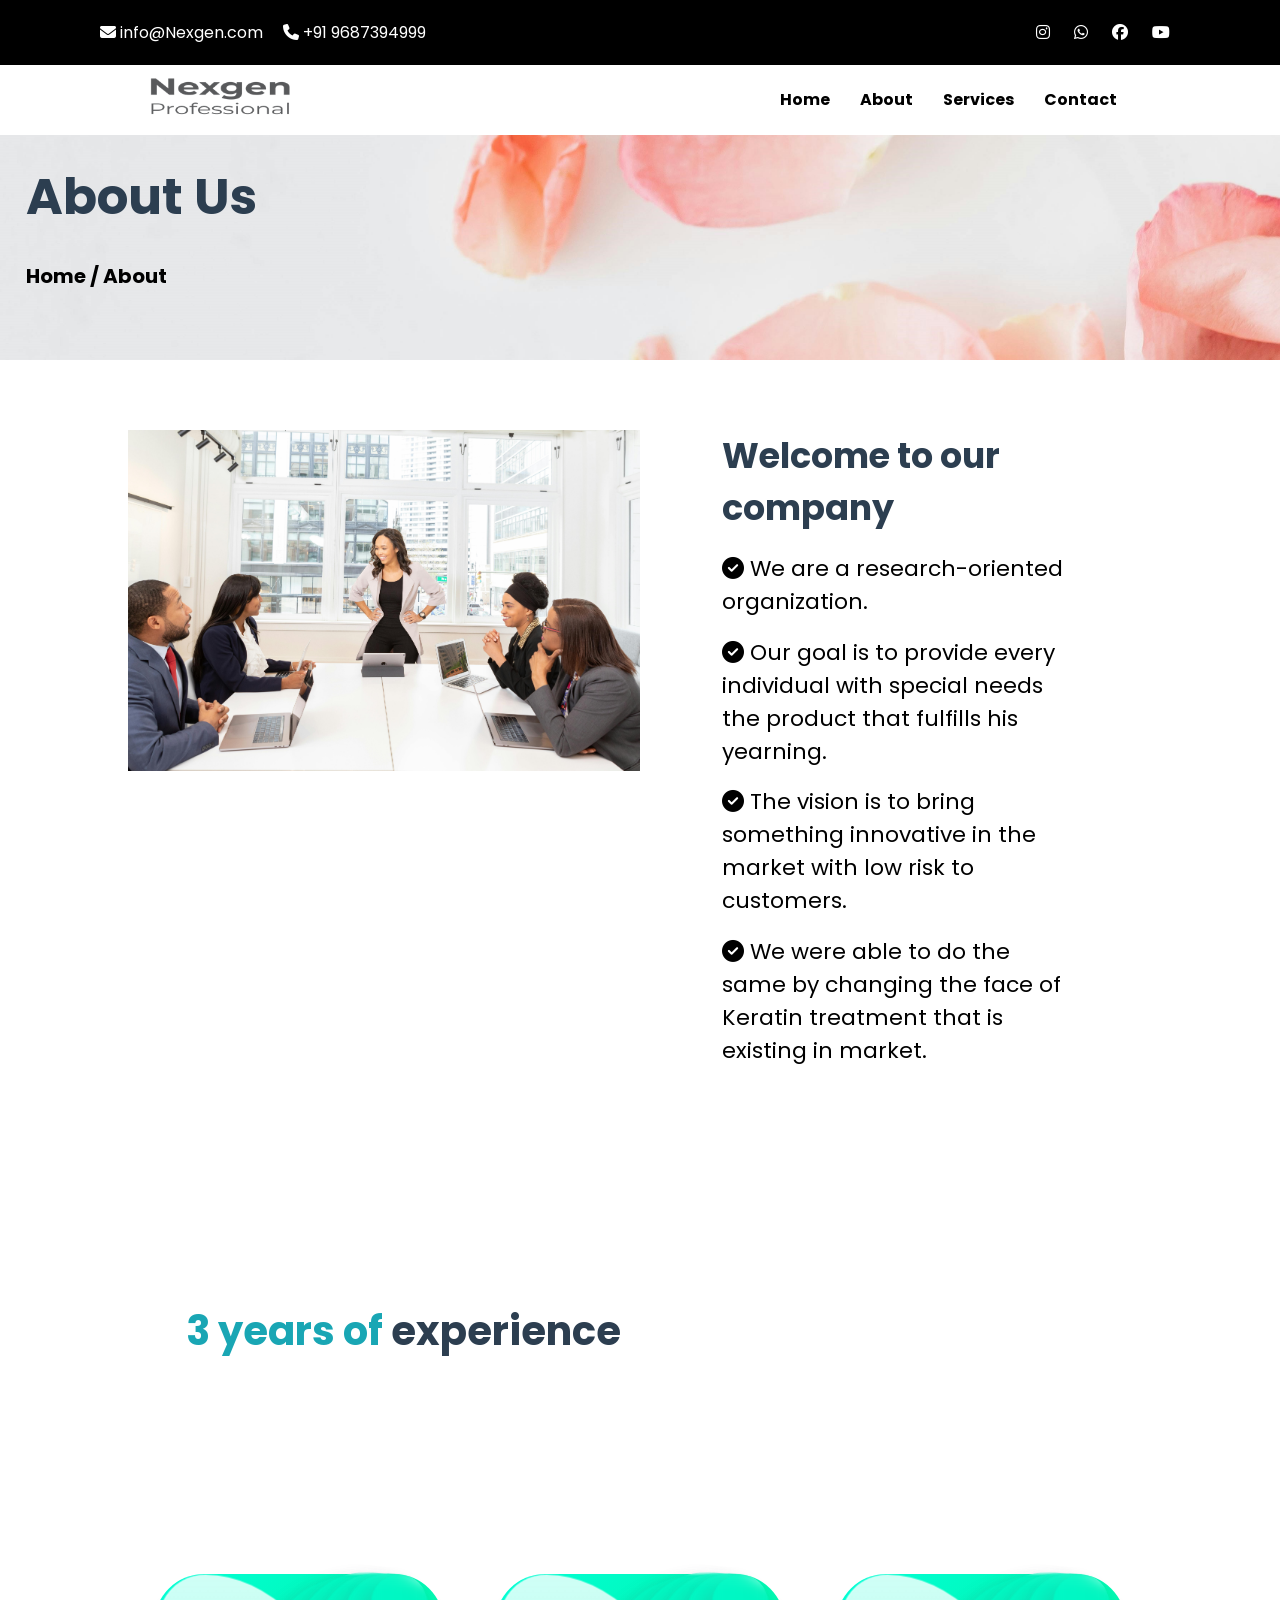
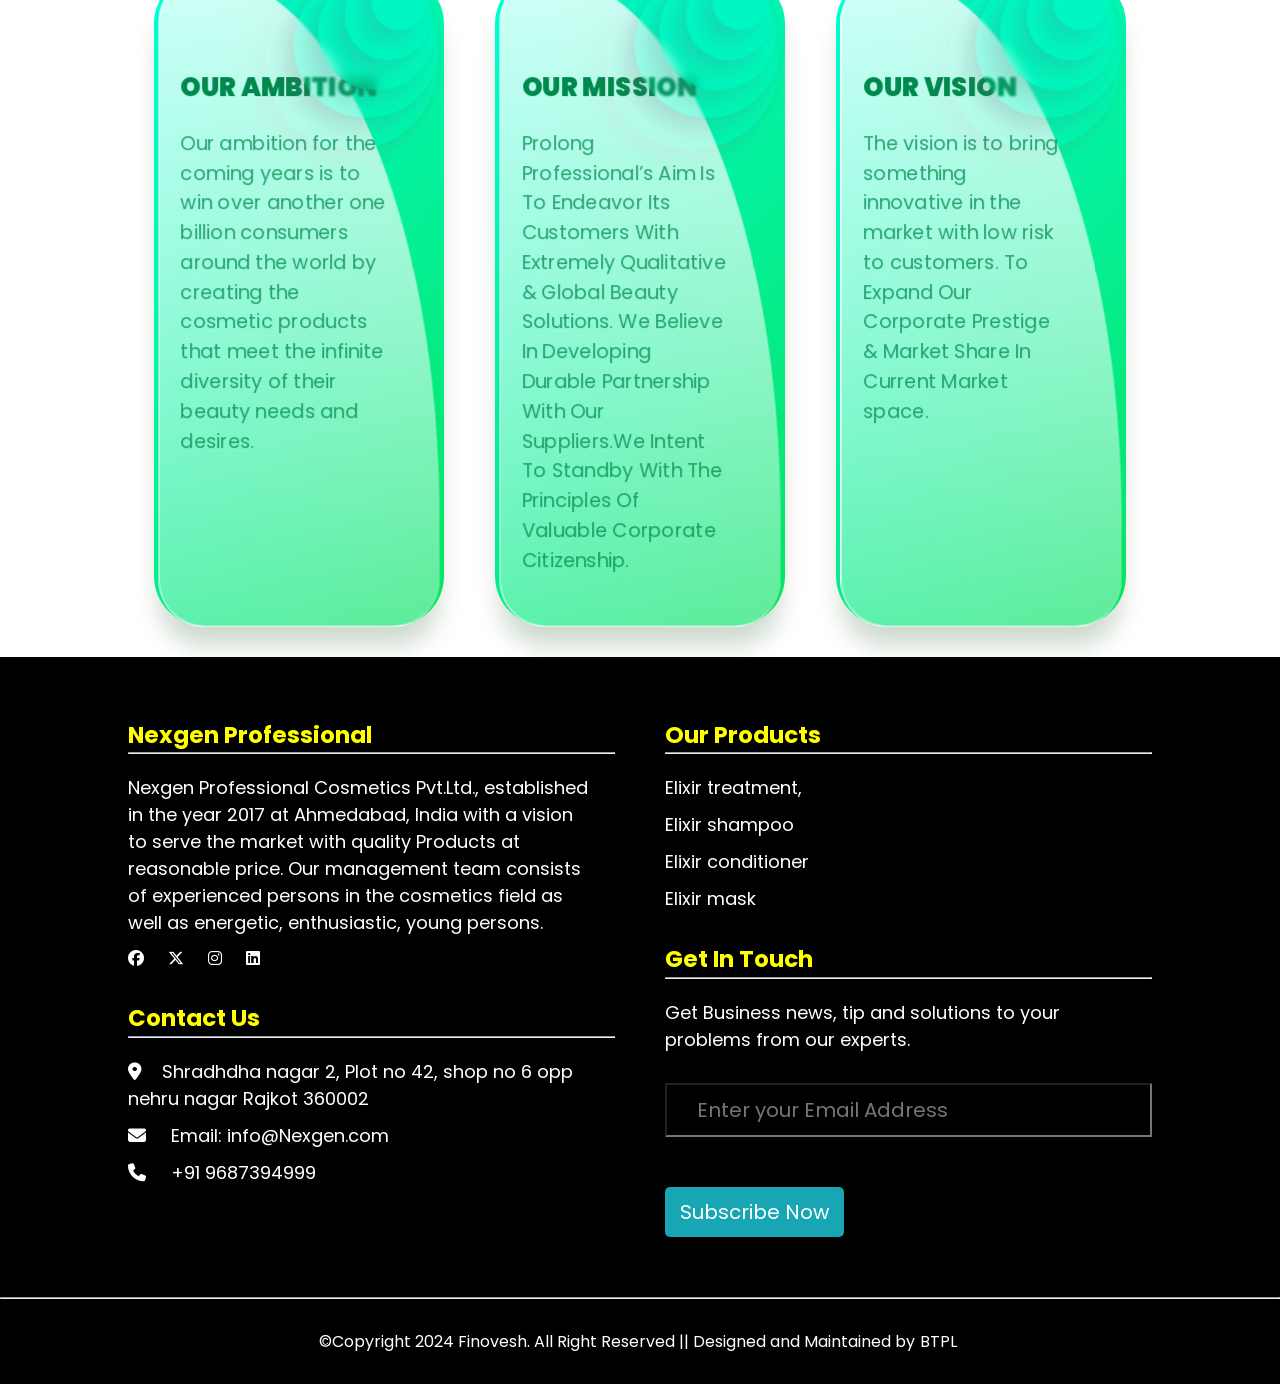
<file: about.html>
<!DOCTYPE html>
<html lang="en">

<head>
    <meta charset="UTF-8">
    <meta name="viewport" content="width=device-width, initial-scale=1.0">
    <title>Nexgen Professional</title>
    <link rel="stylesheet" href="style.css">
    <link rel="stylesheet" href="https://cdnjs.cloudflare.com/ajax/libs/font-awesome/6.6.0/css/all.min.css">
    <link rel="preconnect" href="https://fonts.googleapis.com">
    <link rel="preconnect" href="https://fonts.gstatic.com" crossorigin>

    <link rel="stylesheet" href="./WOW-master/WOW-master/css/libs/animate.css">
    <link rel="stylesheet" href="./WOW-master/WOW-master/css/site.css">

    <link
        href="https://fonts.googleapis.com/css2?family=Poppins:ital,wght@0,100;0,200;0,300;0,400;0,500;0,600;0,700;0,800;0,900;1,100;1,200;1,300;1,400;1,500;1,600;1,700;1,800;1,900&display=swap"
        rel="stylesheet">
</head>

<body>
    <div class="hd-top ">
        <div class="top-cont">
            <p><i class="fa-solid fa-envelope"></i> info@Nexgen.com</p>
            <p><i class="fa-solid fa-phone"></i> +91 9687394999</p>
        </div>
        <div class="top-media">
            <a href="#"><i class="fa-brands fa-instagram"></i></a>
            <a href="#"><i class="fa-brands fa-whatsapp"></i></a>
            <a href="#"><i class="fa-brands fa-facebook"></i></a>
            <a href="#"><i class="fa-brands fa-youtube"></i></a>
        </div>
    </div>


    <div class="container">
        <nav class="navbar">
            <div class="navbar-container">
                <div class="pogo"><img src="Image/logo1.png" alt=""></div>
                <div class="menu-icon" id="menuIcon">
                    <div class="bar"></div>
                    <div class="bar"></div>
                    <div class="bar"></div>
                </div>
                <ul class="nav-menu" id="navMenu">
                    <li><a href="index.html">Home</a></li>
                    <li><a href="about.html">About</a></li>
                    <li><a href="service.html">Services</a></li>
                    <li><a href="contact.html">Contact</a></li>
                </ul>
                <div class="close-icon" id="closeIcon">&#10005;</div>
            </div>
        </nav>
    </div>
    <div class="abt-nav-img">
        <div class="about-nav-section">
            <h1>About Us</h1>
            <p><a href="index.html"> Home </a>/ About</p>
        </div>

    </div>
    <div class="container">
        <div class="abt-2row">
            <div class="abt-2row-img ">
                <!-- <section class="section--blue wow bounceInLeft" data-wow-offset="300"></section> -->
                <img class=" wow bounceInLeft wow fadeInDown" data-wow-delay="2s" src="Image/about-our-company.jpg"
                    alt="">
            </div>
            <div class="abt-2row-contant  wow slideInRight" data-wow-delay="1s">
                <h1>Welcome to our company</h1>
                <p><i class="fa-solid fa-circle-check"></i> We are a research-oriented organization.</p>
                <p><i class="fa-solid fa-circle-check"></i> Our goal is to provide every individual with special needs
                    the product that fulfills his yearning.</p>
                <p><i class="fa-solid fa-circle-check"></i> The vision is to bring something innovative in the market
                    with low risk to customers.</p>
                <p><i class="fa-solid fa-circle-check"></i> We were able to do the same by changing the face of Keratin
                    treatment that is existing in market.</p>
            </div>
        </div>
    </div>

    <div class="experience">
        <div class="container">
            <div class="experience-main">
                <div class="experience-section">
                    <h3>We have over</h3>
                    <h1> <span>3 years of</span> experience</h1>
                </div>
                <div class="experience-icon">
                    <p><i class="fa-solid fa-square-check"></i>1 Brand</p>
                    <p><i class="fa-solid fa-trophy"></i> 6 Products</p>
                    <p><i class="fa-regular fa-face-smile"> </i>5,000 Happy Clients</p>
                </div>
            </div>

        </div>
    </div>


    <div class="container">
        <div class="mission-card">
            <div class="mission-card1">
                <div class="parent">
                    <div class="card">
                        <div class="logo">
                            <span class="circle circle1"></span>
                            <span class="circle circle2"></span>
                            <span class="circle circle3"></span>
                            <span class="circle circle4"></span>
                            <span class="circle circle5">

                            </span>

                        </div>
                        <div class="glass"></div>
                        <div class="content">
                            <span class="title">OUR AMBITION</span>
                            <span class="text">Our ambition for the coming years is to win over another one billion
                                consumers around the world by creating the cosmetic products that meet the infinite
                                diversity of their beauty needs and desires.</span>
                        </div>
                    </div>
                </div>
            </div>
            <div class="mission-card2">
                <div class="parent">
                    <div class="card">
                        <div class="logo">
                            <span class="circle circle1"></span>
                            <span class="circle circle2"></span>
                            <span class="circle circle3"></span>
                            <span class="circle circle4"></span>
                            <span class="circle circle5">

                            </span>

                        </div>
                        <div class="glass"></div>
                        <div class="content">
                            <span class="title">OUR MISSION</span>
                            <span class="text">Prolong Professional’s Aim Is To Endeavor Its Customers With Extremely
                                Qualitative &
                                Global Beauty Solutions. We Believe In Developing Durable Partnership With Our
                                Suppliers.We
                                Intent
                                To Standby With The Principles Of Valuable Corporate Citizenship.</span>
                        </div>
                    </div>
                </div>
            </div>
            <div class="mission-card3">
                <div class="parent">
                    <div class="card">
                        <div class="logo">
                            <span class="circle circle1"></span>
                            <span class="circle circle2"></span>
                            <span class="circle circle3"></span>
                            <span class="circle circle4"></span>
                            <span class="circle circle5">

                            </span>

                        </div>
                        <div class="glass"></div>
                        <div class="content">
                            <span class="title">OUR VISION</span>
                            <span class="text">The vision is to bring something innovative in the market with low risk
                                to
                                customers.
                                To Expand Our Corporate Prestige & Market Share In Current Market space.</span>
                        </div>
                    </div>
                </div>
            </div>


        </div>
    </div>











    <footer>
        <div class="container-footer">
            <div class="lasts-container">
                <div class="responsive-1">
                    <div class="footer-section">
                        <div class="footer-part1">
                            <h1>Nexgen Professional</h1>
                            <hr>
                            <p>Nexgen Professional Cosmetics Pvt.Ltd., established in the year 2017 at Ahmedabad,
                                India
                                with a
                                vision to serve the market with quality Products at reasonable price. Our management
                                team
                                consists
                                of experienced persons in the cosmetics field as well as energetic, enthusiastic,
                                young
                                persons.
                            </p>
                            <i class="fa-brands fa-facebook"></i>
                            <i class="fa-brands fa-x-twitter"></i>
                            <i class="fa-brands fa-instagram"></i>
                            <i class="fa-brands fa-linkedin"></i>
                        </div>
                    </div>
                    <div class="footer-section">
                        <div class="footer-part1">
                            <h1>Contact Us</h1>
                            <hr>
                            <p><i class="fa-solid fa-location-dot"></i>Shradhdha nagar 2, Plot no 42, shop no 6 opp
                                nehru nagar Rajkot 360002</p>
                            <p><i class="fa-solid fa-envelope"></i> Email: info@Nexgen.com</p>
                            <p><i class="fa-solid fa-phone"></i> +91 9687394999</p>
                        </div>
                    </div>
                </div>
                <div class="responsive-2">
                    <div class="footer-section">
                        <div class="footer-part1">
                            <h1>Our Products</h1>
                            <hr>
                            <p>Elixir treatment,</p>
                            <p>Elixir shampoo</p>
                            <p>Elixir conditioner</p>
                            <p>Elixir mask</p>
                        </div>
                    </div>
                    <div class="footer-section">
                        <div class="footer-part1">
                            <h1>Get In Touch</h1>
                            <hr>
                            <p>Get Business news, tip and solutions to your problems from our experts.</p>
                            <input type="text" placeholder="Enter your Email Address">
                            <button type="submit" class="btn-button">Subscribe Now </button>
                        </div>
                    </div>
                </div>
            </div>


        </div>

        <hr>
        <div class="container">
            <div class="footer-row">
                <p>©Copyright 2024 Finovesh. All Right Reserved || Designed and Maintained by <a
                        href="https://bhoomitechzone.in/"> BTPL</a></p>
            </div>
        </div>
    </footer>

    <script>
        document.addEventListener('DOMContentLoaded', () => {
            const menuIcon = document.getElementById('menuIcon');
            const navMenu = document.getElementById('navMenu');
            const closeIcon = document.getElementById('closeIcon');

            menuIcon.addEventListener('click', () => {
                navMenu.classList.toggle('active');
                closeIcon.style.display = 'block';
            });

            closeIcon.addEventListener('click', () => {
                navMenu.classList.remove('active');
                closeIcon.style.display = 'none';
            });
        });

    </script>


    <script src="./WOW-master/WOW-master/dist/wow.js"></script>
    <script>
        wow = new WOW(
            {
                animateClass: 'animated',
                offset: 100,
                callback: function (box) {
                    console.log("WOW: animating <" + box.tagName.toLowerCase() + ">")
                }
            }
        );
        wow.init();
        document.getElementById('moar').onclick = function () {
            var section = document.createElement('section');
            section.className = 'section--purple wow fadeInDown';
            this.parentNode.insertBefore(section, this);
        };
    </script>

</body>

</html>
</file>
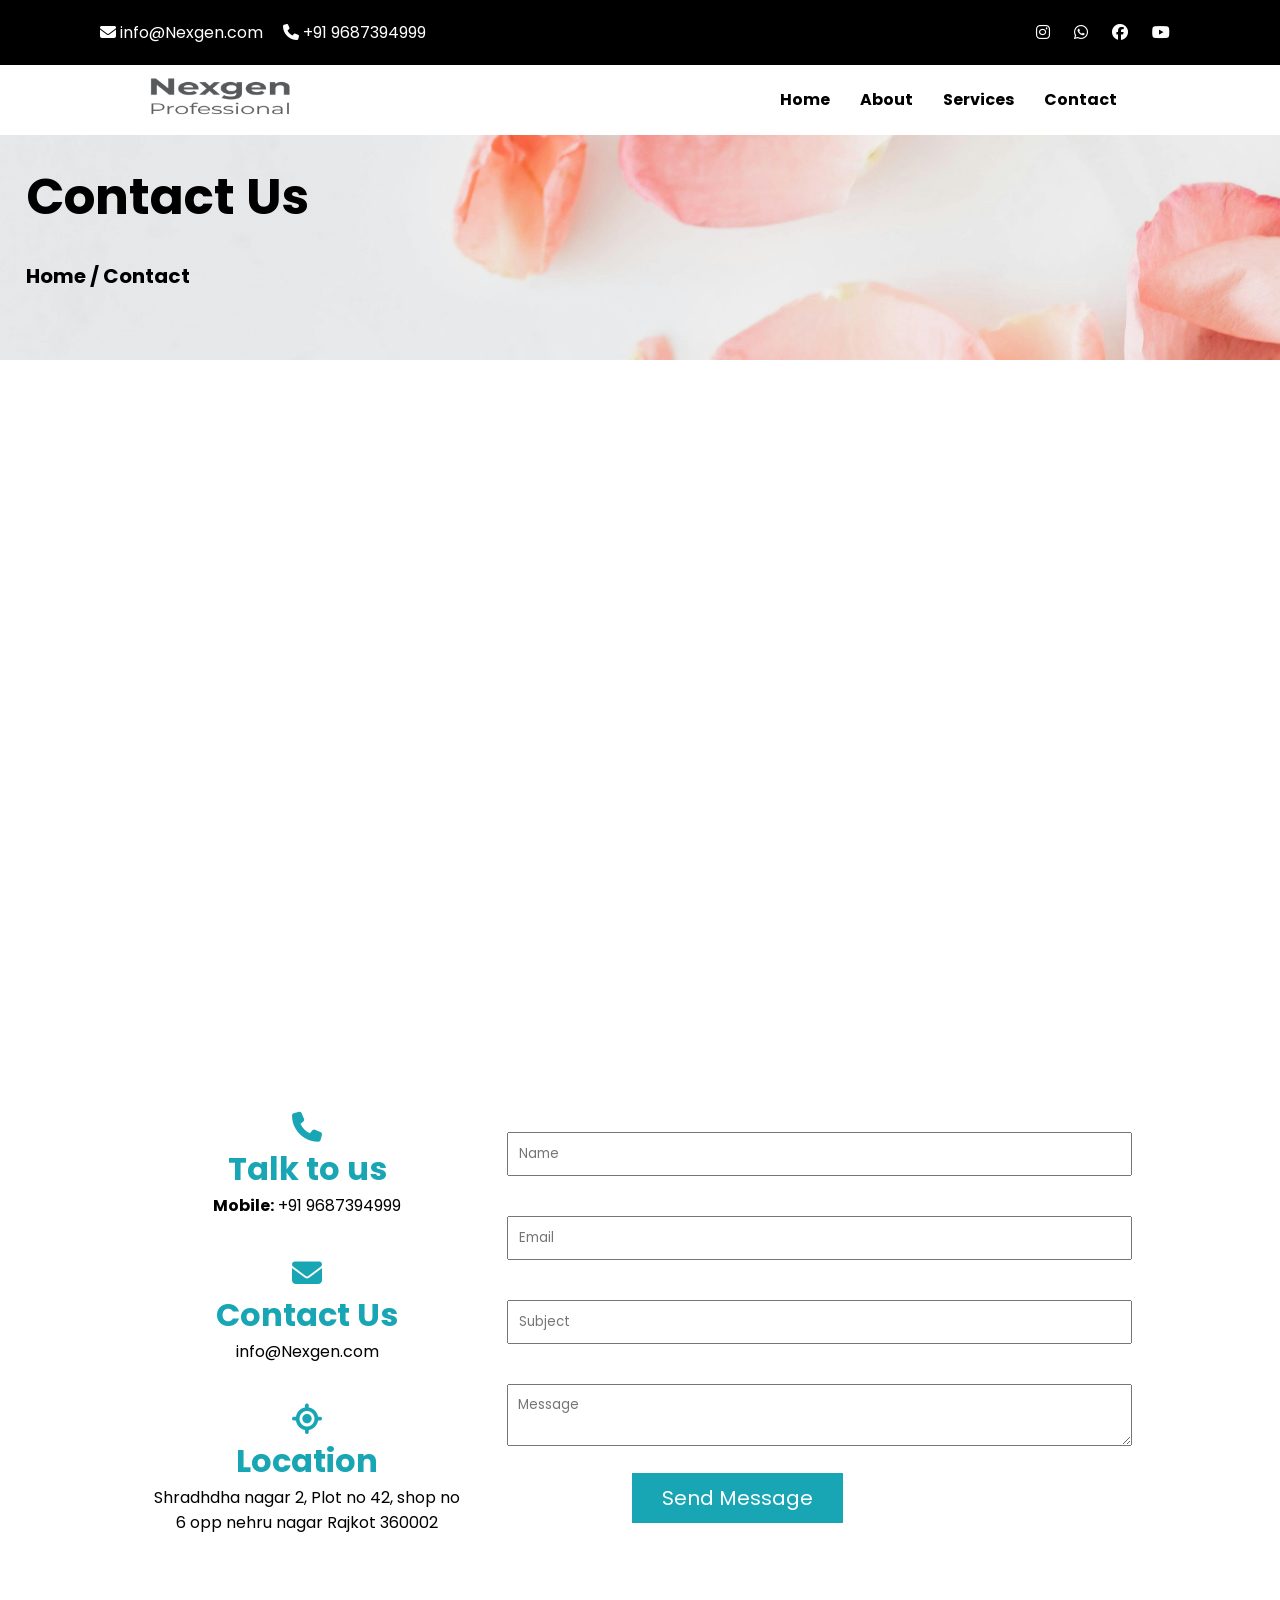
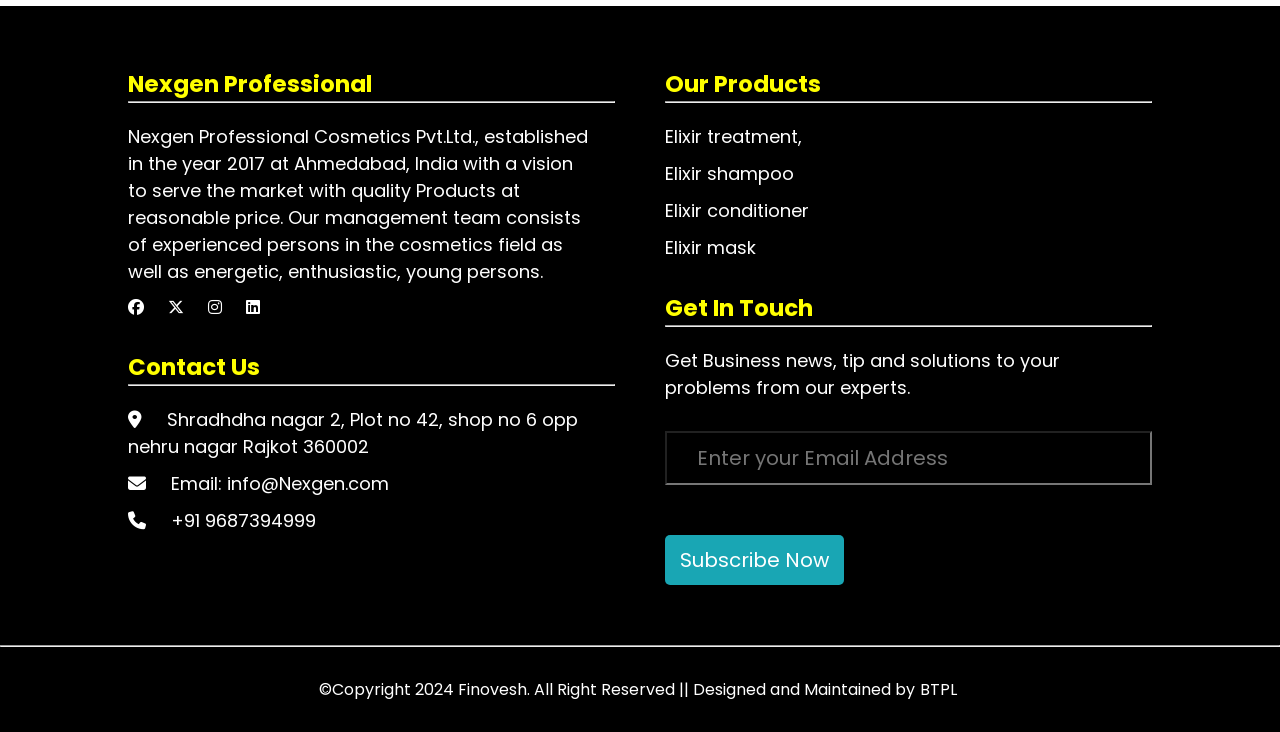
<file: contact.html>
<!DOCTYPE html>
<html lang="en">

<head>
    <meta charset="UTF-8">
    <meta name="viewport" content="width=device-width, initial-scale=1.0">
    <title>Nexgen Professional</title>
    <link rel="stylesheet" href="style.css">
    <link rel="stylesheet" href="https://cdnjs.cloudflare.com/ajax/libs/font-awesome/6.6.0/css/all.min.css">
    <link rel="preconnect" href="https://fonts.googleapis.com">
    <link rel="preconnect" href="https://fonts.gstatic.com" crossorigin>
    <link
        href="https://fonts.googleapis.com/css2?family=Poppins:ital,wght@0,100;0,200;0,300;0,400;0,500;0,600;0,700;0,800;0,900;1,100;1,200;1,300;1,400;1,500;1,600;1,700;1,800;1,900&display=swap"
        rel="stylesheet">
</head>

<body>

    <div class="hd-top ">
        <div class="top-cont">
            <p><i class="fa-solid fa-envelope"></i> info@Nexgen.com</p>
            <p><i class="fa-solid fa-phone"></i> +91 9687394999</p>
        </div>
        <div class="top-media">
            <a href="#"><i class="fa-brands fa-instagram"></i></a>
            <a href="#"><i class="fa-brands fa-whatsapp"></i></a>
            <a href="#"><i class="fa-brands fa-facebook"></i></a>
            <a href="#"><i class="fa-brands fa-youtube"></i></a>
        </div>
    </div>


    <div class="container">
        <nav class="navbar">
            <div class="navbar-container">
                <div class="pogo"><img src="Image/logo1.png" alt=""></div>
                <div class="menu-icon" id="menuIcon">
                    <div class="bar"></div>
                    <div class="bar"></div>
                    <div class="bar"></div>
                </div>
                <ul class="nav-menu" id="navMenu">
                    <li><a href="index.html">Home</a></li>
                    <li><a href="about.html">About</a></li>
                    <li><a href="service.html">Services</a></li>
                    <li><a href="contact.html">Contact</a></li>
                </ul>
                <div class="close-icon" id="closeIcon">&#10005;</div>
            </div>
        </nav>
    </div>
    <div class="abt-nav-img">
        <div class="about-nav-section">
            <h1>Contact Us</h1>
            <p><a href="index.html"> Home </a>/ Contact</p>
        </div>

    </div>

    <iframe
        src="https://www.google.com/maps/embed?pb=!1m18!1m12!1m3!1d3692.499679907966!2d70.80047361552714!3d22.25905411149722!2m3!1f0!2f0!3f0!3m2!1i1024!2i768!4f13.1!3m3!1m2!1s0x3959cbb6ca441c23%3A0xae779221118779bf!2sShraddha%20park%202%20main%20road!5e0!3m2!1sen!2sin!4v1727860801570!5m2!1sen!2sin"
        width="800" height="600" style="border:0;" allowfullscreen="" loading="lazy"
        referrerpolicy="no-referrer-when-downgrade"></iframe>

    <div class="container">
        <div class="contact-section">
            <div class="contact-part1">
                <div class="phone-content">
                    <i class="fa-solid fa-phone"></i>
                    <h1>Talk to us</h1>
                    <p><span>Mobile:</span> +91 9687394999</p>
                </div>
                <div class="phone-content">
                    <i class="fa-solid fa-envelope"></i>
                    <h1>Contact Us</h1>
                    <p> info@Nexgen.com</p>
                </div>
                <div class="phone-content">
                    <i class="fa-solid fa-location-crosshairs"></i>
                    <h1>Location</h1>
                    <p> Shradhdha nagar 2, Plot no 42, shop no 6 opp nehru nagar Rajkot 360002</p>
                </div>
            </div>
            <div class="contact-part2">
                <div class="contact-form">
                    <input type="text" placeholder="Name">
                    <input type="email" placeholder="Email">
                    <input type="text" placeholder="Subject">
                    <div class="textarea_control">
                        <textarea id="address" name="address" row="4" cols="50" placeholder="Message"></textarea>
                    </div>
                    <button class="contact-send">Send Message</button>
                </div>
            </div>
        </div>
    </div>


    <footer>
        <div class="container-footer">
            <div class="lasts-container">
                <div class="responsive-1">
                    <div class="footer-section">
                        <div class="footer-part1">
                            <h1>Nexgen Professional</h1>
                            <hr>
                            <p>Nexgen Professional Cosmetics Pvt.Ltd., established in the year 2017 at Ahmedabad,
                                India
                                with a
                                vision to serve the market with quality Products at reasonable price. Our management
                                team
                                consists
                                of experienced persons in the cosmetics field as well as energetic, enthusiastic,
                                young
                                persons.
                            </p>
                            <i class="fa-brands fa-facebook"></i>
                            <i class="fa-brands fa-x-twitter"></i>
                            <i class="fa-brands fa-instagram"></i>
                            <i class="fa-brands fa-linkedin"></i>
                        </div>
                    </div>
                    <div class="footer-section">
                        <div class="footer-part1">
                            <h1>Contact Us</h1>
                            <hr>
                            <p><i class="fa-solid fa-location-dot"></i> Shradhdha nagar 2, Plot no 42, shop no 6 opp
                                nehru nagar Rajkot 360002</p>
                            <p><i class="fa-solid fa-envelope"></i> Email: info@Nexgen.com</p>
                            <p><i class="fa-solid fa-phone"></i> +91 9687394999</p>
                        </div>
                    </div>
                </div>
                <div class="responsive-2">
                    <div class="footer-section">
                        <div class="footer-part1">
                            <h1>Our Products</h1>
                            <hr>
                            <p>Elixir treatment,</p>
                            <p>Elixir shampoo</p>
                            <p>Elixir conditioner</p>
                            <p>Elixir mask</p>
                        </div>
                    </div>
                    <div class="footer-section">
                        <div class="footer-part1">
                            <h1>Get In Touch</h1>
                            <hr>
                            <p>Get Business news, tip and solutions to your problems from our experts.</p>
                            <input type="text" placeholder="Enter your Email Address">
                            <button type="submit" class="btn-button">Subscribe Now </button>
                        </div>
                    </div>
                </div>
            </div>


        </div>

        <hr>
        <div class="container">
            <div class="footer-row">
                <p>©Copyright 2024 Finovesh. All Right Reserved || Designed and Maintained by <a
                        href="https://bhoomitechzone.in/"> BTPL</a></p>
            </div>
        </div>
    </footer>

    <script>
        document.addEventListener('DOMContentLoaded', () => {
            const menuIcon = document.getElementById('menuIcon');
            const navMenu = document.getElementById('navMenu');
            const closeIcon = document.getElementById('closeIcon');

            menuIcon.addEventListener('click', () => {
                navMenu.classList.toggle('active');
                closeIcon.style.display = 'block';
            });

            closeIcon.addEventListener('click', () => {
                navMenu.classList.remove('active');
                closeIcon.style.display = 'none';
            });
        });

    </script>

</body>

</html>
</file>
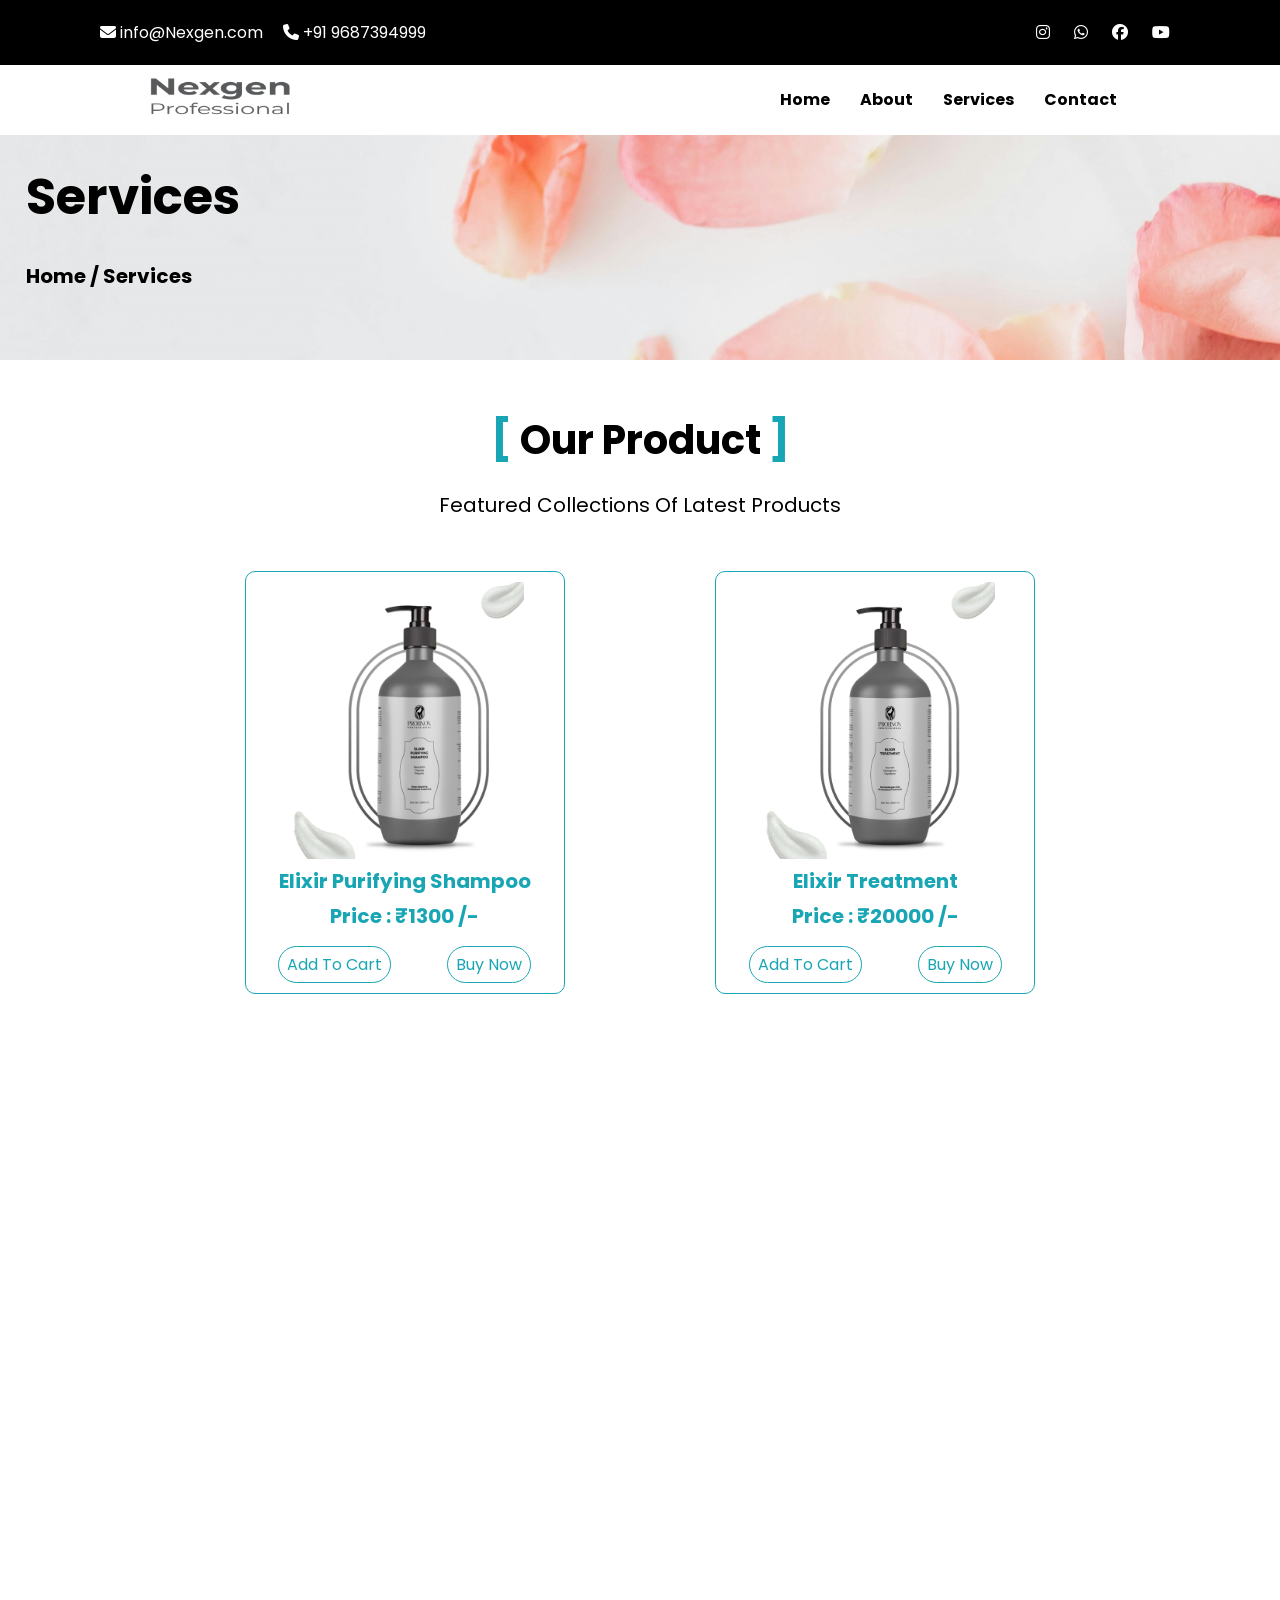
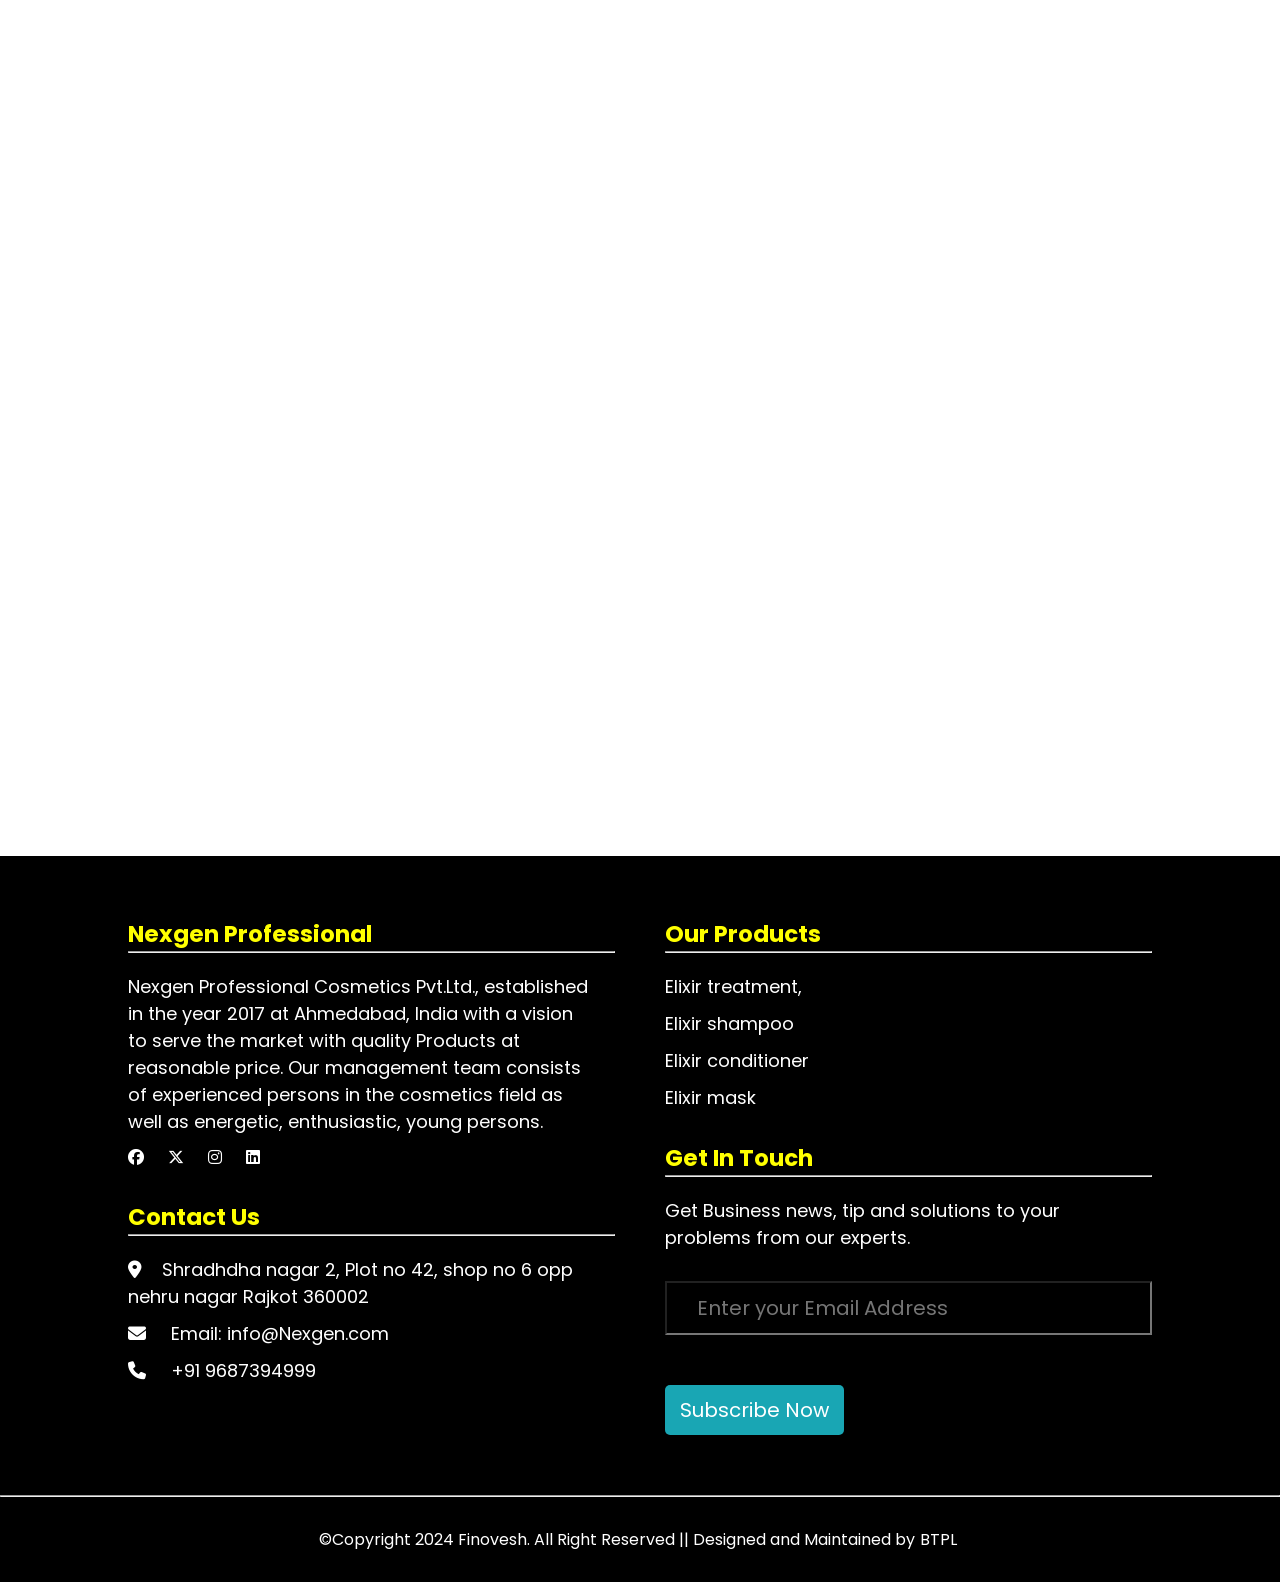
<file: service.html>
<!DOCTYPE html>
<html lang="en">

<head>
    <meta charset="UTF-8">
    <meta name="viewport" content="width=device-width, initial-scale=1.0">
    <title>Nexgen Professional</title>
    <link rel="stylesheet" href="style.css">
    <link rel="stylesheet" href="https://cdnjs.cloudflare.com/ajax/libs/font-awesome/6.6.0/css/all.min.css">
    <link rel="preconnect" href="https://fonts.googleapis.com">
    <link rel="preconnect" href="https://fonts.gstatic.com" crossorigin>
    <link
        href="https://fonts.googleapis.com/css2?family=Poppins:ital,wght@0,100;0,200;0,300;0,400;0,500;0,600;0,700;0,800;0,900;1,100;1,200;1,300;1,400;1,500;1,600;1,700;1,800;1,900&display=swap"
        rel="stylesheet">

    <link href="https://unpkg.com/aos@2.3.1/dist/aos.css" rel="stylesheet">

</head>

<body>
    <div class="hd-top ">
        <div class="top-cont">
            <p><i class="fa-solid fa-envelope"></i> info@Nexgen.com</p>
            <p><i class="fa-solid fa-phone"></i> +91 9687394999</p>
        </div>
        <div class="top-media">
            <a href="#"><i class="fa-brands fa-instagram"></i></a>
            <a href="#"><i class="fa-brands fa-whatsapp"></i></a>
            <a href="#"><i class="fa-brands fa-facebook"></i></a>
            <a href="#"><i class="fa-brands fa-youtube"></i></a>
        </div>
    </div>


    <div class="container">
        <nav class="navbar">
            <div class="navbar-container">
                <div class="pogo"><img src="Image/logo1.png" alt=""></div>
                <div class="menu-icon" id="menuIcon">
                    <div class="bar"></div>
                    <div class="bar"></div>
                    <div class="bar"></div>
                </div>
                <ul class="nav-menu" id="navMenu">
                    <li><a href="index.html">Home</a></li>
                    <li><a href="about.html">About</a></li>
                    <li><a href="service.html">Services</a></li>
                    <li><a href="contact.html">Contact</a></li>
                </ul>
                <div class="close-icon" id="closeIcon">&#10005;</div>
            </div>
        </nav>
    </div>
    <div class="abt-nav-img">
        <div class="about-nav-section">
            <h1>Services</h1>
            <p><a href="index.html"> Home </a>/ Services</p>
        </div>

    </div>




    <div class="container">
        <div class="product-section">
            <div class="product-title">
                <h1><span>[</span> Our Product <span>]</span></h1>
                <p>Featured Collections Of Latest Products</p>
            </div>

            <!-----------------------------------------Product Section Start--------------------------->


            <div class="prod-list">
                <div class="product-items">
                    <!--------------------------------------Product 1--------------------------->
                    <div class="product-box" data-aos="fade-down" data-aos-easing="linear" data-aos-duration="1500">
                        <img src="Image/bri2.png" width="80%" alt="">
                        <h3>Elixir Purifying Shampoo</h3>
                        <h3>Price : ₹1300 /-</h3>
                        <div class="btn-part">
                            <button class="butt">Add To Cart</button>
                            <button class="butt">Buy Now</button>
                        </div>
                    </div>
                    <!--------------------------------------Product 1 end----------------------->
                    <!--------------------------------------Product 2--------------------------->
                    <div class="product-box" data-aos="fade-down" data-aos-easing="linear" data-aos-duration="1500">
                        <img src="Image/bri1.png" width="80%" alt="">
                        <h3>Elixir Treatment</h3>
                        <h3>Price : ₹20000 /-</h3>
                        <div class="btn-part">
                            <button class="butt">Add To Cart</button>
                            <button class="butt">Buy Now</button>
                        </div>
                    </div>
                    <!--------------------------------------Product 2 end----------------------->
                    <!--------------------------------------Product 3--------------------------->
                    <div class="product-box" data-aos="fade-down" data-aos-easing="linear" data-aos-duration="1500">
                        <img src="Image/bri3.png" width="80%" alt="">
                        <h3>Elixir Shampoo (1000ml)</h3>
                        <h3>Price : ₹2100 /-</h3>
                        <div class="btn-part">
                            <button class="butt">Add To Cart</button>
                            <button class="butt">Buy Now</button>
                        </div>
                    </div>
                    <div class="product-box" data-aos="fade-down" data-aos-easing="linear" data-aos-duration="1500">
                        <img src="Image/bri3.png" width="80%" alt="">
                        <h3>Elixir Shampoo (300ml)</h3>
                        <h3>Price : ₹1000 /-</h3>
                        <div class="btn-part">
                            <button class="butt">Add To Cart</button>
                            <button class="butt">Buy Now</button>
                        </div>
                    </div>
                    <!----------------------------------Product 3 end--------------------------->
                    <!--------------------------------------Product 4--------------------------->
                    <div class="product-box" data-aos="fade-down" data-aos-easing="linear" data-aos-duration="1500">
                        <img src="Image/bri4.png" width="80%" alt="">
                        <h3>Elixir Conditioner (1000ml)</h3>
                        <h3>Price : ₹2100 /-</h3>
                        <div class="btn-part">
                            <button class="butt">Add To Cart</button>
                            <button class="butt">Buy Now</button>
                        </div>
                    </div>

                    <div class="product-box" data-aos="fade-down" data-aos-easing="linear" data-aos-duration="1500">
                        <img src="Image/bri4.png" width="80%" alt="">
                        <h3>Elixir Conditioner (300ml)</h3>
                        <h3>Price : ₹1000 /-</h3>
                        <div class="btn-part">
                            <button class="butt">Add To Cart</button>
                            <button class="butt">Buy Now</button>
                        </div>
                    </div>
                    <!--------------------------------------Product 4 end--------------------------->
                    <!--------------------------------------Product 5--------------------------->
                    <div class="product-box" data-aos="fade-down" data-aos-easing="linear" data-aos-duration="1500">
                        <img src="Image/bri5.png" width="80%" alt="">
                        <h3>Elixir Argan Mask (250ml)</h3>
                        <h3>Price : ₹900 /-</h3>
                        <div class="btn-part">
                            <button class="butt">Add To Cart</button>
                            <button class="butt">Buy Now</button>
                        </div>
                    </div>
                    <!--------------------------------------Product 5 end--------------------------->
                    <!--------------------------------------Product 5--------------------------->
                    <div class="product-box" data-aos="fade-down" data-aos-easing="linear" data-aos-duration="1500">>
                        <img src="Image/bri5.png" width="80%" alt="">
                        <h3>Elixir Argan Mask (500ml)</h3>
                        <h3>Price : ₹1600 /-</h3>
                        <div class="btn-part">
                            <button class="butt">Add To Cart</button>
                            <button class="butt">Buy Now</button>
                        </div>
                    </div>
                    <!--------------------------------------Product 5 end--------------------------->

                </div>
            </div>
            <!-----------------------------------------Product Section End-------------------------->




        </div>
    </div>



    <!-- <div class="btn"><a href="product.php">For More Products →</a></div> -->






    <footer>
        <div class="container-footer">
            <div class="lasts-container">
                <div class="responsive-1">
                    <div class="footer-section">
                        <div class="footer-part1">
                            <h1>Nexgen Professional</h1>
                            <hr>
                            <p>Nexgen Professional Cosmetics Pvt.Ltd., established in the year 2017 at Ahmedabad,
                                India
                                with a
                                vision to serve the market with quality Products at reasonable price. Our management
                                team
                                consists
                                of experienced persons in the cosmetics field as well as energetic, enthusiastic,
                                young
                                persons.
                            </p>
                            <i class="fa-brands fa-facebook"></i>
                            <i class="fa-brands fa-x-twitter"></i>
                            <i class="fa-brands fa-instagram"></i>
                            <i class="fa-brands fa-linkedin"></i>
                        </div>
                    </div>
                    <div class="footer-section">
                        <div class="footer-part1">
                            <h1>Contact Us</h1>
                            <hr>
                            <p><i class="fa-solid fa-location-dot"></i>Shradhdha nagar 2, Plot no 42, shop no 6 opp
                                nehru nagar Rajkot 360002</p>
                            <p><i class="fa-solid fa-envelope"></i> Email: info@Nexgen.com</p>
                            <p><i class="fa-solid fa-phone"></i> +91 9687394999</p>
                        </div>
                    </div>
                </div>
                <div class="responsive-2">
                    <div class="footer-section">
                        <div class="footer-part1">
                            <h1>Our Products</h1>
                            <hr>
                            <p>Elixir treatment,</p>
                            <p>Elixir shampoo</p>
                            <p>Elixir conditioner</p>
                            <p>Elixir mask</p>
                        </div>
                    </div>
                    <div class="footer-section">
                        <div class="footer-part1">
                            <h1>Get In Touch</h1>
                            <hr>
                            <p>Get Business news, tip and solutions to your problems from our experts.</p>
                            <input type="text" placeholder="Enter your Email Address">
                            <button type="submit" class="btn-button">Subscribe Now </button>
                        </div>
                    </div>
                </div>
            </div>


        </div>

        <hr>
        <div class="container">
            <div class="footer-row">
                <p>©Copyright 2024 Finovesh. All Right Reserved || Designed and Maintained by <a
                        href="https://bhoomitechzone.in/"> BTPL</a></p>
            </div>
        </div>
    </footer>

    <script>
        document.addEventListener('DOMContentLoaded', () => {
            const menuIcon = document.getElementById('menuIcon');
            const navMenu = document.getElementById('navMenu');
            const closeIcon = document.getElementById('closeIcon');

            menuIcon.addEventListener('click', () => {
                navMenu.classList.toggle('active');
                closeIcon.style.display = 'block';
            });

            closeIcon.addEventListener('click', () => {
                navMenu.classList.remove('active');
                closeIcon.style.display = 'none';
            });
        });

    </script>
    <script src="https://unpkg.com/aos@2.3.1/dist/aos.js"></script>

    <script>
        AOS.init();
    </script>

</body>

</html>
</file>
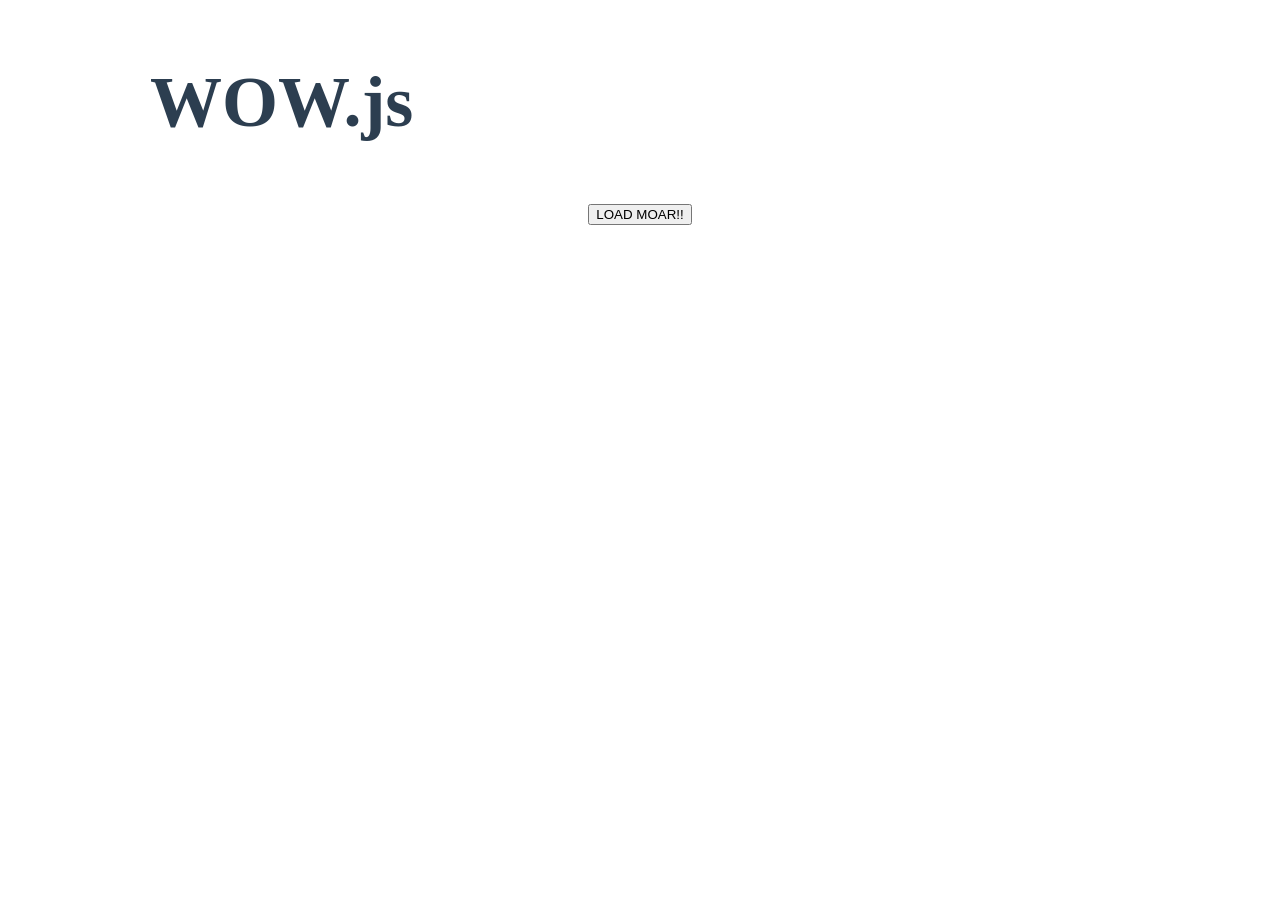
<file: WOW-master/WOW-master/demo.html>
<!doctype html>

<html lang="en">

<head>
  <meta charset="utf-8">
  <title>WOW</title>
  <link rel="stylesheet" href="css/libs/animate.css">
  <link rel="stylesheet" href="css/site.css">
  <style>
    .wow:first-child {
      visibility: hidden;
    }
  </style>
  <!--[if IE]>
    <script src="http://html5shiv.googlecode.com/svn/trunk/html5.js"></script>
  <![endif]-->
</head>

<body>
  <div id="container">
    <header>
      <h1>WOW.js</h1>
    </header>
    <div id="main">
      <section class="wow fadeInDown" style="background-color: #f1c40f;"></section>
      <section class="wow pulse" style="background-color: #e74c3c;" data-wow-iteration="infinite"
        data-wow-duration="1500ms"></section>
      <section class="section--purple wow slideInRight" data-wow-delay="2s"></section>
      <section class="section--blue wow bounceInLeft" data-wow-offset="300"></section>
      <section class="section--green wow slideInLeft" data-wow-duration="4s"></section>
      <button id="moar">LOAD MOAR!!</button>
    </div>
  </div>
  <script src="dist/wow.js"></script>
  <script>
    wow = new WOW(
      {
        animateClass: 'animated',
        offset: 100,
        callback: function (box) {
          console.log("WOW: animating <" + box.tagName.toLowerCase() + ">")
        }
      }
    );
    wow.init();
    document.getElementById('moar').onclick = function () {
      var section = document.createElement('section');
      section.className = 'section--purple wow fadeInDown';
      this.parentNode.insertBefore(section, this);
    };
  </script>
</body>

</html>
</file>
<file: style.css>
@import url('https://fonts.googleapis.com/css2?family=Poppins:ital,wght@0,100;0,200;0,300;0,400;0,500;0,600;0,700;0,800;0,900;1,100;1,200;1,300;1,400;1,500;1,600;1,700;1,800;1,900&display=swap');


* {
    margin: 0;
    padding: 0;
    box-sizing: border-box;
    font-family: "Poppins", system-ui;
}

.hd-top {
    display: flex;
    justify-content: space-between;
    padding: 20px 100px;
    color: white;
    background-color: rgb(0, 0, 0);
}

.top-cont {
    display: flex;
    justify-content: space-between;
    gap: 20px;
}

.top-media a {
    padding: 0px 10px;
    color: white;
}

.top-media a:hover {
    color: rgb(0, 255, 229);
    transition: 0.5s;
}

.top-cont p:hover {
    color: rgb(0, 255, 229);
}

@media (max-width:777px) {
    .hd-top {
        padding: 8px;
    }

    .top-media {
        display: none;
    }

    .container {
        width: 100% !important;
        margin: 0 10px;
    }

    .logo-photo {
        padding: 0 10px;
    }

    .start-row .toggle-btn {
        display: block;
        padding: 0 10px;
    }

    .start-row ul a {
        display: none;
    }
}

.container {
    width: 80%;
    margin: 0 auto;
}

body {
    margin: 0;
    font-family: Arial, sans-serif;
}

.container {
    width: 80%;
    margin: 0 auto;
}

.navbar {
    background-color: white;
    color: black;
    padding: 10px 20px;
    position: relative;
}

.navbar-container {
    display: flex;
    justify-content: space-between;
    align-items: center;
}

.pogo img {
    width: 65%;
}



.menu-icon {
    display: none;
    cursor: pointer;
    flex-direction: column;
}

.menu-icon .bar {
    background-color: black;
    height: 3px;
    width: 25px;
    margin: 3px 0;
}

.nav-menu {
    list-style: none;
    display: flex;
    margin: 0;
    padding: 0;
}

.nav-menu li {
    margin: 0 15px;
}

.nav-menu a {
    color: black;
    text-decoration: none;
    font-weight: bold;
}

.close-icon {
    display: none;
}

/* Mobile Styles */
@media (max-width: 768px) {
    .nav-menu {
        display: none;
        position: absolute;
        top: 50px;
        right: 20px;
        background-color: #ffffff;
        flex-direction: column;
        width: 200px;
        border-radius: 5px;
        padding: 10px 0;
    }

    .nav-menu.active {
        display: flex;
    }

    .nav-menu li {
        margin: 10px 0;
        text-align: center;
    }

    .menu-icon {
        display: flex;
    }

    .close-icon {
        display: none;
        position: absolute;
        top: 10px;
        right: 20px;
        font-size: 30px;
        cursor: pointer;
    }

    .nav-menu.active+.close-icon {
        display: block;
    }
}


/* !--------------------------  navbar end ----------------------! */

.logo-photo img {
    width: 120px;
}

.imageslider {
    background-image: url(Image/banner-01.jpg);
    width: 100%;

    background-size: 100% 100%;
    box-shadow: rgba(255, 0, 0, 0.35) 0px 5px 15px;
    animation: changeimage 10s ease-in-out infinite;
}

@keyframes changeimage {
    0% {
        background-image: url(Image/Hair/hair-02.jpg);
    }

    25% {
        background-image: url(Image/Hair/hair-03.jpg);
    }

    75% {
        background-image: url(Image/Hair/hair-04.jpg);
    }

    100% {
        background-image: url(Image/Hair/hair-06.jpg);
    }
}

/* .imageslider {
    padding-top: 10vh;
    padding-left: 50px;
} */

/* .slider-p {
    width: 50%;
}

.imageslider h1 {
    font-size: 50px;
    padding-top: 40px;
}

.slider-p p {
    color: black;
    font-size: 20px;
    margin: 30px 0;
}

button {
    color: rgb(255, 255, 255);
    font-size: 30px;
    background-color: #19A6B4;
    padding: 8px 20px;
    outline: none;
    border: none;
    border-radius: 10px;
    box-shadow: rgba(0, 0, 0, 0.25) 0px 54px 55px, rgba(0, 0, 0, 0.12) 0px -12px 30px, rgba(0, 0, 0, 0.12) 0px 4px 6px, rgba(0, 0, 0, 0.17) 0px 12px 13px, rgba(0, 0, 0, 0.09) 0px -3px 5px;
}

button:hover {
    background-color: red;
    scale: 1.05;
} */


.slider-p p {
    margin-top: 2%;
    font-size: 20px;
    width: 40%;
}

.slider-p h1 {
    padding: 10% 0 0 0;
    width: 67%;
    font-size: 45px;
}

.more-btn {
    padding: 10px 35px;
    margin: 3% 0;
    color: white;
    background-color: #19A6B4;
    border: none;
    border-radius: 5px;
    font-size: 15px;
}

.more-btn:hover {
    background-color: red;
    scale: 1.05;
}

/* !------------------------Responisve imageslider (Tab)--------------------------! */

@media (max-width:779px) {
    .slider-p h1 {
        padding-left: 5%;
        font-size: 30px;
    }

    .slider-p p {
        font-size: 15px;
        padding-left: 5%;
    }

    .more-btn {
        margin-left: 5%;
    }
}

/* !------------------Hero Section-------------------------! */

.hero {
    background-color: #F4F4F4;
}

.hero-row {
    display: flex;
    justify-content: space-around;
    /* align-items: center; */
    width: 100%;
}

.hero-1 {
    width: 50%;
    padding: 10px 10px 10px 40px;
    color: black;
}

.hero-2 {
    width: 50%;
}

.hero-1 h1 {
    font-size: 45px;
    margin: 30px 0 0;
}

.hero-1 h3 {
    font-size: 100%;
    margin-top: 15px;
    line-height: 25px;
}

.hero-1 p {
    margin: 10px 0;
    line-height: 25px;
}

.hero-2 img {
    width: 100%;
}




/* !------------------------Responisve imageslider (Tab)--------------------------! */

@media (max-width:947px) {
    .hero-row {
        flex-wrap: wrap;
    }

    .hero-1 {
        width: 100%;
    }

    .hero-2 {
        width: 100%;
    }

    .hero-1 h1 {
        font-size: 30px;

    }

    .hero-1 h3 {
        font-size: 15px;
    }

    .hero-1 p {
        font-size: 12px;
    }
}

.after {
    text-align: center;
    margin-top: 30px;
}

.after-row {
    max-width: 80%;
    margin: 0 auto;
}

.after-photo-1 {
    justify-content: space-between;
    display: flex;
}

.after-photo-1 img {
    width: 50%;
    padding: 20px;
    border-radius: 73px;

}

.after-photo-1 img:hover {
    scale: 1.05;
}

/* !---------------------After & Before (End)--------------------------! */

.experience {
    background-image: url(Image/office-background.jpg);
    height: 40vh;
    background-attachment: fixed;
}

.experience img {
    width: 100%;
}

.experience-main {
    display: flex;
    justify-content: space-around;
    align-items: center;
    padding-top: 50px;
}

.experience-section {
    color: #ffffff;
}

.experience-section h3 {
    font-size: 40px;
}

.experience-section h1 {
    font-size: 40px;
}

.experience-section h1 span {
    color: #19A6B4;
}

.experience-icon p {
    color: white;
    display: flex;
    flex-wrap: wrap;
    gap: 30px;
    padding: 10px 0;
    font-size: 30px;
}

.experience-icon p:hover {
    scale: 1.05;
}

@media (max-width:835px) {
    .experience-main {
        flex-wrap: wrap;
        padding: 30px;
    }

    .experience-section {
        width: 500px;
        text-align: center;
    }

    .experience-icon {
        width: 500px;
        padding-top: 30px;
    }

    .experience-section h1 {
        font-size: 20px;
    }

    .experience-icon p {
        font-size: 20px;
        padding-left: 20%;
    }
}

@media (max-width:375px) {
    .experience-section h3 {
        font-size: 35px;
    }

    .experience-icon {
        width: 500px;
        padding-top: 13px;
    }

    .experience-icon p {
        font-size: 16px;
        padding-left: 20%;
    }
}

/* 
!----------------------product shop (start)---------------------------------! */

.product-title {
    text-align: center;
    margin-top: 50px;
}

.product-title h1 {
    font-size: 40px;
}

.product-title span {
    color: #19A6B4;
}

.product-title p {
    margin-top: 20px;
    font-size: 20px;
}

.product-img {
    display: flex;
    justify-content: space-around;
    padding-top: 50px;
}

.product-img img:hover {
    scale: 1.05;
}

.product-img1 {
    text-align: center;
}

.product-img1 h2 {
    margin: 10px;
}

.product-img1 a {
    display: inline;
    text-align: center;
    font-size: 20px;
    background-color: #19A6B4;
    border-radius: 5px;
    padding: 5px 20px;
    text-decoration: none;
    color: white;
}

.product-img1 a:hover {
    background-color: red;
    scale: 1.05;
}

.btn-shop {
    color: white;
    background-color: #19A6B4;
    border-radius: 5px;
    padding: 10px 20px;
    border: none;
}

.btn-shop:hover {
    background-color: red;
    scale: 1.05;
}


/* !-------------------------Responsive product shop --------------------! */


@media (max-width:988px) {
    .product-img {
        display: flex;
        flex-wrap: wrap;
        gap: 25px;
    }
}


/* 
!----------------------------last hero------------------------! */

.container {
    width: 80%;
    margin: 0 auto;
}


.last {
    background-color: white;
    margin-top: 30px;
    display: flex;
    justify-content: space-around;
    align-items: center;
}

.last-span span {
    background-color: rgba(0, 0, 0, 0.533);
    padding: 25px;
    color: rgb(255, 255, 255);
    margin-left: 30px;
}

.last-photo {
    width: 50%;

}



.last-section {
    width: 40%;
    margin: 20px auto;
}

.last-section h1 {
    margin-top: 20%;
    font-size: 50px;
    color: #19A6B4;
    font-weight: bold;
}

.last-section p {
    font-size: 20px;
    margin-bottom: 60px;
}

.btn-shop {
    font-size: 30px;
    margin: 10% 20% auto;

}


/* !-------------------------Responsive Last section--------------------! */

@media (max-width:931px) {
    .last {
        display: flex;
        flex-wrap: wrap;
        margin-top: -20px;
    }

    .last-photo {
        width: 100%;
    }

    .btn-shop {
        margin: 56px;
    }

    .last-span span {
        margin-left: 12px;
    }

    .last-section {
        width: 80%;
        text-align: center;
        margin: 0;
    }

    .last-section h1 {
        font-size: 33px;
    }

    .last-section p {
        font-size: 15px;
    }

    .btn-shop {
        font-size: 20px;
    }

    .last-span span {
        padding: 18px;
    }
}


/* !------------------------------- Footer------------------------! */

footer {
    background-color: black;
    /* background-repeat: no-repeat; */
}

.lasts-container {
    display: flex;
    justify-content: space-evenly;
    color: white;
    gap: 50px;
    width: 100%;
}

.responsive-1 {
    width: 50%;
    margin-top: 61px;
}

.responsive-2 {
    width: 50%;
    margin-top: 61px;
}

.footer-part1 {
    margin-bottom: 30px;
}

.footer-part1 h1 {
    font-size: 23px;
    color: yellow;
}

.footer-part1 hr {
    margin-bottom: 20px;
}

.footer-part1 p {
    font-size: 18px;
    margin-bottom: 10px;
    padding-right: 20px;
}

.footer-part1 i {
    letter-spacing: 20px;
}

.footer-part1 i:hover {
    color: #19A6B4;
}


.footer-part1 input {
    font-size: 20px;
    padding: 10px 5px 10px 30px;
    margin-bottom: 20px;
    background-color: rgba(245, 245, 220, 0);
    color: white;
    margin-right: 30px;
}

.btn-button {
    font-size: 20px;
    color: white;
    background-color: #19A6B4;
    border: none;
    padding: 10px 15px;
    border-radius: 5px;
}

.btn-button:hover {
    background-color: red;
    scale: 1.05;
}

.footer-row p {
    color: white;
    padding: 30px;
    display: flex;
    justify-content: center;
}

.footer-row a {
    color: white;
    text-decoration: none;
    margin: 0 5px;
}

.footer-row a:hover {
    scale: 1.05;
}

.container-footer {
    width: 80%;
    margin: 0 auto;
}


@media (max-width:1221px) {
    .lasts-container {
        display: flex;
        flex-wrap: wrap;
        justify-content: center;
    }

    .container-footer {
        width: 100%;
    }

    .responsive-2 {
        margin-top: 0;
    }

}



/* !-----------------------------About Us Section-----------------------------------! */

.abt-nav-img {
    background-image: url(Image/banner-04.jpg);
    background-attachment: fixed;
    height: 25vh;
    width: 100%;
    background-size: cover;
    background-repeat: no-repeat;
    backface-visibility: hidden;
}

.about-nav-section h1 {
    font-size: 50px;
    padding: 2%;
}

.about-nav-section a {
    text-decoration: none;
    color: black;
}

.about-nav-section p {
    font-size: 20px;
    font-weight: bold;
    padding: 0 2%;
}

.abt-2row {
    margin: 70px 0;
    display: flex;
    justify-content: space-around;
}

.abt-2row-img {
    width: 50%;
}

.abt-2row-img img {
    width: 100%;
}

.abt-2row-contant {
    width: 50%;
    padding: 0 8%;
}

.abt-2row-contant h1 {
    font-size: 35px;
    margin-bottom: 5%;
}

.abt-2row-contant p {
    font-size: 22px;
    margin-bottom: 5%;
}


@media (max-width: 970px) {
    .abt-2row {
        display: flex;
        flex-wrap: wrap;
    }

    .abt-2row-img {
        width: 100%;
    }

    .abt-2row-contant {
        width: 100%;
    }
}













/* From Uiverse.io by Smit-Prajapati */
.parent {
    width: 290px;
    height: 100%;
    perspective: 1000px;
}

.mission-card {
    display: flex;
    justify-content: space-around;
    margin-bottom: 90px;
    margin-top: 60px;
}

.card {
    height: 110%;
    border-radius: 50px;
    background: linear-gradient(135deg, rgb(0, 255, 214) 0%, rgb(8, 226, 96) 100%);
    transition: all 0.5s ease-in-out;
    transform-style: preserve-3d;
    box-shadow: rgba(5, 71, 17, 0) 40px 50px 25px -40px, rgba(5, 71, 17, 0.2) 0px 25px 25px -5px;
}

.glass {
    transform-style: preserve-3d;
    position: absolute;
    inset: 8px;
    border-radius: 55px;
    border-top-right-radius: 100%;
    background: linear-gradient(0deg, rgba(255, 255, 255, 0.349) 0%, rgba(255, 255, 255, 0.815) 100%);
    /* -webkit-backdrop-filter: blur(5px);
    backdrop-filter: blur(5px); */
    transform: translate3d(0px, 0px, 25px);
    border-left: 1px solid white;
    border-bottom: 1px solid white;
    transition: all 0.5s ease-in-out;
}

.content {
    padding: 100px 60px 0px 30px;
    transform: translate3d(0, 0, 26px);
}

.content .title {
    display: block;
    color: #00894d;
    font-weight: 900;
    font-size: 25px;
}

.content .text {
    display: block;
    color: rgba(0, 137, 78, 0.7647058824);
    font-size: 19px;
    margin-top: 20px;
}

.bottom {
    padding: 10px 12px;
    transform-style: preserve-3d;
    position: absolute;
    bottom: 20px;
    left: 20px;
    right: 20px;
    display: flex;
    align-items: center;
    justify-content: space-between;
    transform: translate3d(0, 0, 26px);
}

.bottom .view-more {
    display: flex;
    align-items: center;
    width: 40%;
    justify-content: flex-end;
    transition: all 0.2s ease-in-out;
}

.bottom .view-more:hover {
    transform: translate3d(0, 0, 10px);
}

.bottom .view-more .view-more-button {
    background: none;
    border: none;
    color: #00c37b;
    font-weight: bolder;
    font-size: 12px;
}

.bottom .view-more .svg {
    fill: none;
    stroke: #00c37b;
    stroke-width: 3px;
    max-height: 15px;
}

.bottom .social-buttons-container {
    display: flex;
    gap: 10px;
    transform-style: preserve-3d;
}

.bottom .social-buttons-container .social-button {
    width: 30px;
    aspect-ratio: 1;
    padding: 5px;
    background: rgb(255, 255, 255);
    border-radius: 50%;
    border: none;
    display: grid;
    place-content: center;
    box-shadow: rgba(5, 71, 17, 0.5) 0px 7px 5px -5px;
}

.bottom .social-buttons-container .social-button:first-child {
    transition: transform 0.2s ease-in-out 0.4s, box-shadow 0.2s ease-in-out 0.4s;
}

.bottom .social-buttons-container .social-button:nth-child(2) {
    transition: transform 0.2s ease-in-out 0.6s, box-shadow 0.2s ease-in-out 0.6s;
}

.bottom .social-buttons-container .social-button:nth-child(3) {
    transition: transform 0.2s ease-in-out 0.8s, box-shadow 0.2s ease-in-out 0.8s;
}

.bottom .social-buttons-container .social-button .svg {
    width: 15px;
    fill: #00894d;
}

.bottom .social-buttons-container .social-button:hover {
    background: black;
}

.bottom .social-buttons-container .social-button:hover .svg {
    fill: white;
}

.bottom .social-buttons-container .social-button:active {
    background: rgb(255, 234, 0);
}

.bottom .social-buttons-container .social-button:active .svg {
    fill: black;
}

.logo {
    position: absolute;
    right: 0;
    top: 0;
    transform-style: preserve-3d;
}

.logo .circle {
    display: block;
    position: absolute;
    aspect-ratio: 1;
    border-radius: 50%;
    top: 0;
    right: 0;
    box-shadow: rgba(100, 100, 111, 0.2) -10px 10px 20px 0px;
    -webkit-backdrop-filter: blur(5px);
    backdrop-filter: blur(5px);
    background: rgba(0, 249, 203, 0.2);
    transition: all 0.5s ease-in-out;
}

.logo .circle1 {
    width: 170px;
    transform: translate3d(0, 0, 20px);
    top: 8px;
    right: 8px;
}

.logo .circle2 {
    width: 140px;
    transform: translate3d(0, 0, 40px);
    top: 10px;
    right: 10px;
    -webkit-backdrop-filter: blur(1px);
    backdrop-filter: blur(1px);
    transition-delay: 0.4s;
}

.logo .circle3 {
    width: 110px;
    transform: translate3d(0, 0, 60px);
    top: 17px;
    right: 17px;
    transition-delay: 0.8s;
}

.logo .circle4 {
    width: 80px;
    transform: translate3d(0, 0, 80px);
    top: 23px;
    right: 23px;
    transition-delay: 1.2s;
}

.logo .circle5 {
    width: 50px;
    transform: translate3d(0, 0, 100px);
    top: 30px;
    right: 30px;
    display: grid;
    place-content: center;
    transition-delay: 1.6s;
}

.logo .circle5 .svg {
    width: 20px;
    fill: white;
}

.parent:hover .card {
    transform: rotate3d(1, 1, 0, 30deg);
    box-shadow: rgba(5, 71, 17, 0.3) 30px 50px 25px -40px, rgba(5, 71, 17, 0.1) 0px 25px 30px 0px;
}

.parent:hover .card .bottom .social-buttons-container .social-button {
    transform: translate3d(0, 0, 50px);
    box-shadow: rgba(5, 71, 17, 0.2) -5px 20px 10px 0px;
}

.parent:hover .card .logo .circle2 {
    transform: translate3d(0, 0, 60px);
}

.parent:hover .card .logo .circle3 {
    transform: translate3d(0, 0, 80px);
}

.parent:hover .card .logo .circle4 {
    transform: translate3d(0, 0, 100px);
}

.parent:hover .card .logo .circle5 {
    transform: translate3d(0, 0, 120px);
}


@media (max-width: 918px) {
    .mission-card {
        display: flex;
        flex-wrap: wrap;
    }
}

@media (max-width:793px) {
    .mission-card1 {
        width: 100%;
        justify-content: center;
        display: flex;
        margin-bottom: 60px;
    }

    .mission-card2 {
        width: 100%;
        justify-content: center;
        display: flex;
        margin-bottom: 60px;
    }

    .mission-card3 {
        width: 100%;
        justify-content: center;
        display: flex;
        margin-bottom: 60px;
    }
}

@media (max-width:527px) {
    .mission-card1 {
        margin: 50px
    }

    .mission-card2 {
        margin: 50px
    }

    .mission-card3 {
        margin: 50px
    }
}




/* 
!----------------------------service page--------------------------------! */

/* .brand-photo {
    display: flex;
    justify-content: space-around;
    margin: 3%;
}

.brand-photo1 {
    background-color: #F5F5F5;
    width: 30%;
    display: flex;
    justify-content: center;
    padding: 2%;
    box-shadow: rgba(0, 0, 0, 0.15) 1.95px 1.95px 2.6px;
}

.brand-photo1 img:hover {
    scale: 1.05;
} */


.products-row {
    display: flex;
    align-items: center;
    justify-content: space-around;
    gap: 20px;
    margin: 10% 10% 0;
    flex-wrap: wrap;
}

.cards {
    background-color: white;
    border-radius: 20px;
    transition: .3s ease-in-out;
    overflow: hidden;
}

.cards h2 {
    font-size: 20px;
    padding: 10px;
    font-weight: 500;
    margin-top: 10px;
    color: #d3ad69;
}

.cards h3 {
    font-size: 20px;
    padding: 10px;
    font-weight: 500;
    margin-top: 10px;
    color: #d3ad69;
}

button {
    /* padding: 10px; */
    outline: none;
    margin: 30px 0;
    background: transparent;
    border: none;
}

button a {
    text-decoration: none;
    padding: 4px 10px;
    border: 1px solid rgb(6, 0, 43);
    color: rgb(0, 0, 3);
    border-radius: 5px;
    /* z-index: 1; */
}

button:hover a {
    background: green;
    color: white;
    border: none;
}

.product {
    /* padding: 10px; */
    overflow: hidden;
    transition: .5s ease-in-out;
    width: 100;
}

.cards.product img {
    width: 100;
    transition: .5s ease-in-out;
}

.cards:hover .product img {
    transform: scale(120%);


}

@media (max-width: 777px) {
    .haeading h1 {
        font-size: 30px;
    }

    .haeading h4 {
        font-size: 15px;
    }

}

@media (max-width: 450px) {
    .cards {
        width: 100%;
    }
}







.btn {
    width: 100%;
    text-align: center;
    margin: 20px 0;
}

.btn a {
    text-decoration: none;
    color: #ffffff;
    padding: 10px 20px;
    border: 1px solid;
    border-radius: 5px;
    background-color: #19A6B4;
}

.btn a:hover {
    background-color: red;
    font-weight: 500;
    scale: 1.05;
}





/* 
!----------------------------Responsive service page--------------------------------! */

@media (max-width:679px) {
    .brand-photo1 {
        flex-wrap: wrap;
        display: flex;
        width: 265px;
        margin: 10px;
    }

    .brand-photo {
        flex-wrap: wrap;
        /* margin: 20px; */
    }
}

/* 
!----------------------------Contact page--------------------------------! */

iframe {
    width: 90%;
    margin: 5%;
}

.contact-section {
    display: flex;
    justify-content: space-around;
    margin-bottom: 5%;
}

.contact-part1 {
    width: 35%;
}

.phone-content {
    text-align: center;
    padding: 20px;

}

.phone-content i {
    color: #19A6B4;
    font-size: 30px;
}

.phone-content h1 {
    color: #19A6B4;
}

.phone-content p span {
    font-weight: bold;
}

.contact-part2 {
    display: flex;
    justify-content: center;
    width: 65%;
    padding: 2%;
}

input {
    width: 100%;
    padding: 10px;
    margin: 20px auto;
    color: #19A6B4;
}

textarea {
    width: 100%;
    padding: 10px;
    margin: 20px auto;
    color: #19A6B4;
}

.contact-send {
    margin: 0 20%;
    font-size: 20px;
}

@media (max-width:635px) {
    .contact-section {
        display: flex;
        flex-wrap: wrap;
    }

    .contact-part1 {
        width: 100%;
    }

    .contact-part2 {
        width: 100%;
    }
}


.contact-send {
    color: white;
    background-color: #19A6B4;
    padding: 10px 30px;
}

.contact-send:hover {
    background-color: red;
    scale: 1.05;
}


/* <!----------------------------------------------Product-Items-List---------------------------------> */
.start-h h1 {
    color: #d3ad69;
    font-weight: bold;
}

.product-items {
    display: flex;
    justify-content: space-around;
    flex-wrap: wrap;
    gap: 20px;
    padding: 5% 5%;
}

.product-box {
    width: 320px;
    text-align: center;
    padding: 10px;
    border: 1px solid #19A6B4;
    border-radius: 10px;
    background: white;
    margin-bottom: 20px;
    /* box-shadow: 0 0 2rem #d3ad69; */
    /* background: #cdc3b2; */
}

.product-box:hover {
    scale: 1.02;
}

.product-box h3 {
    font-size: 20px;
    color: #19A6B4;
    padding-bottom: 5px;
}

.product-box .btn-part {
    display: flex;
    justify-content: space-around;
    gap: 10px;
    padding-top: 10px;
}

.product-box .btn-part .butt {
    font-size: 16px;
    color: #19A6B4;
    padding: 5px 8px;
    border-radius: 30px;
    margin: 0;
    background: none;
    border: 1px solid #19A6B4;
}

.product-box .btn-part .butt:hover {
    color: white;
    background: #19A6B4;
    border: none;
}

@media (max-width:635px) {
    .contact-section {
        display: flex;
        flex-wrap: wrap;
    }

    .contact-part1 {
        width: 100%;
    }

    .contact-part2 {
        width: 100%;
    }

    .product-items {
        padding: 5%;
    }

    .product-box {
        width: 300px;
    }

    .product-box h3 {
        font-size: 20px;
        color: #19A6B4;
        padding-bottom: 5px;
        font-weight: 500;
    }

    .product-box .btn-part .butt {
        font-size: 15px;
        color: #19A6B4;
        padding: 5px 8px;
        border-radius: 30px;
        margin: 0;
        background: none;
        border: 1px solid #19A6B4;
    }
}

/* <!----------------------------------------------Product-Items-List end---------------------------------> */



@media (max-width:925px) {
    .last-photo img {
        width: 100%;
    }
}



.last-photo img {
    width: 100%;
}
</file>
<file: WOW-master/WOW-master/css/site.css>
h1 {
  font-size:     72px;
  line-height:   1.5;
  color: #2c3e50;
/*   font-weight:   100; */
}

#container {
  width:  980px;
  margin: 0 auto;
}

.section--purple {
  background-color: #9b59b6;
}

.section--blue {
  background-color: #3498db;
}

.section--green {
  background-color: #2ecc71;
}

#main {
  text-align: center;
}

#more {
  margin: 20px auto 48px;
}
</file>
